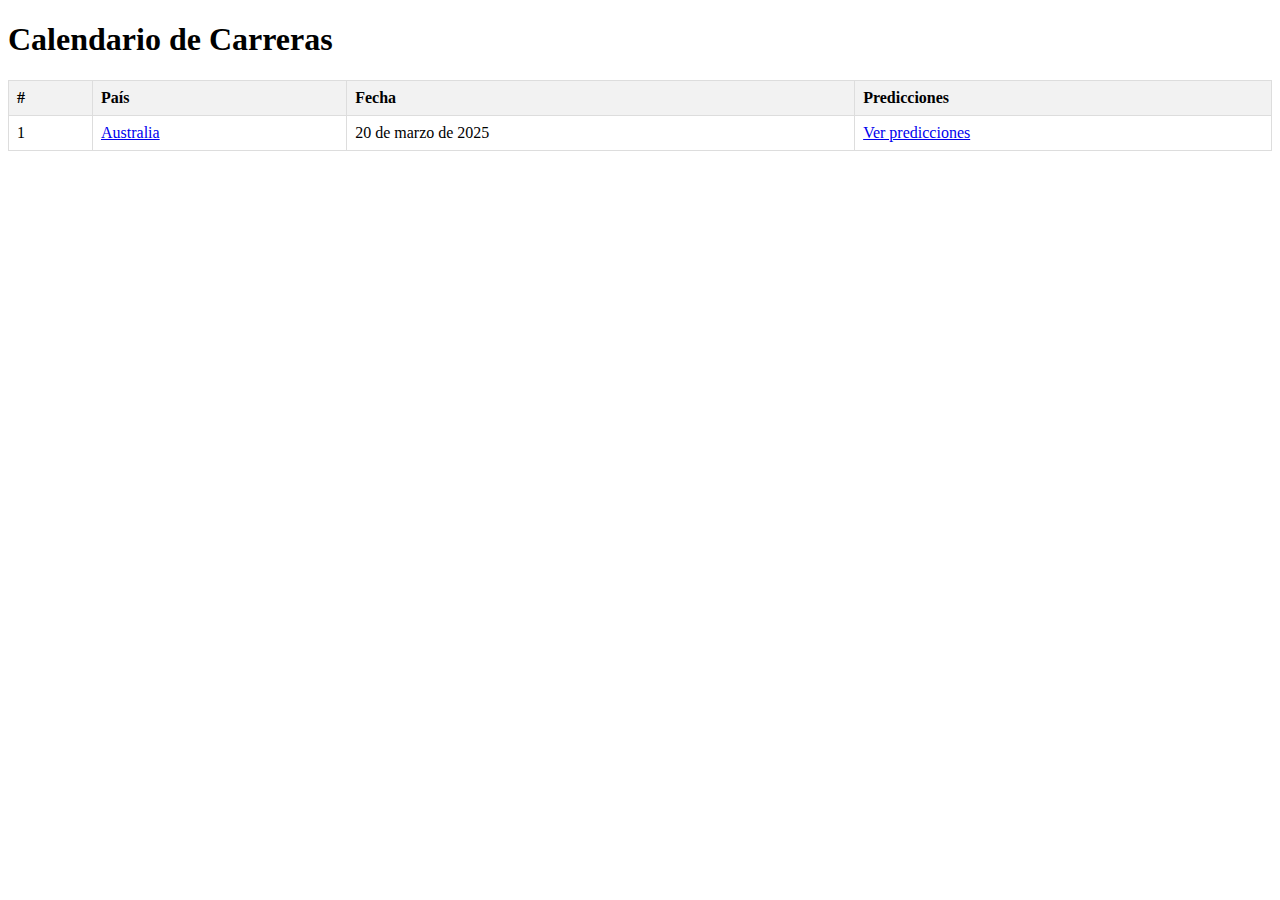
<file: calendario.html>
<!DOCTYPE html>
<html lang="es-AR">
<head>
    <meta charset="UTF-8">
    <meta name="viewport" content="width=device-width, initial-scale=1.0">
    <title>Calendario de Carreras - Prode F1</title>
    <style>
        /* Estilos CSS para la tabla */
        table {
            width: 100%;
            border-collapse: collapse;
        }
        th, td {
            border: 1px solid #ddd;
            padding: 8px;
            text-align: left;
        }
        th {
            background-color: #f2f2f2;
        }
        tr:hover {
            background-color: #f5f5f5;
        }
    </style>
</head>
<body>
    <header>
        <h1>Calendario de Carreras</h1>
    </header>
    <main>
        <table>
            <thead>
                <tr>
                    <th>#</th>
                    <th>País</th>
                    <th>Fecha</th>
                    <th>Predicciones</th>
                </tr>
            </thead>
            <tbody>
                <tr>
                    <td>1</td>
                    <td><a href="predicciones/australia.html">Australia</a></td>
                    <td>20 de marzo de 2025</td>
                    <td><a href="predicciones/australia.html">Ver predicciones</a></td>
                </tr>
                <!-- Agrega más filas para las demás carreras -->
            </tbody>
        </table>
    </main>
</body>
</html>
</file>
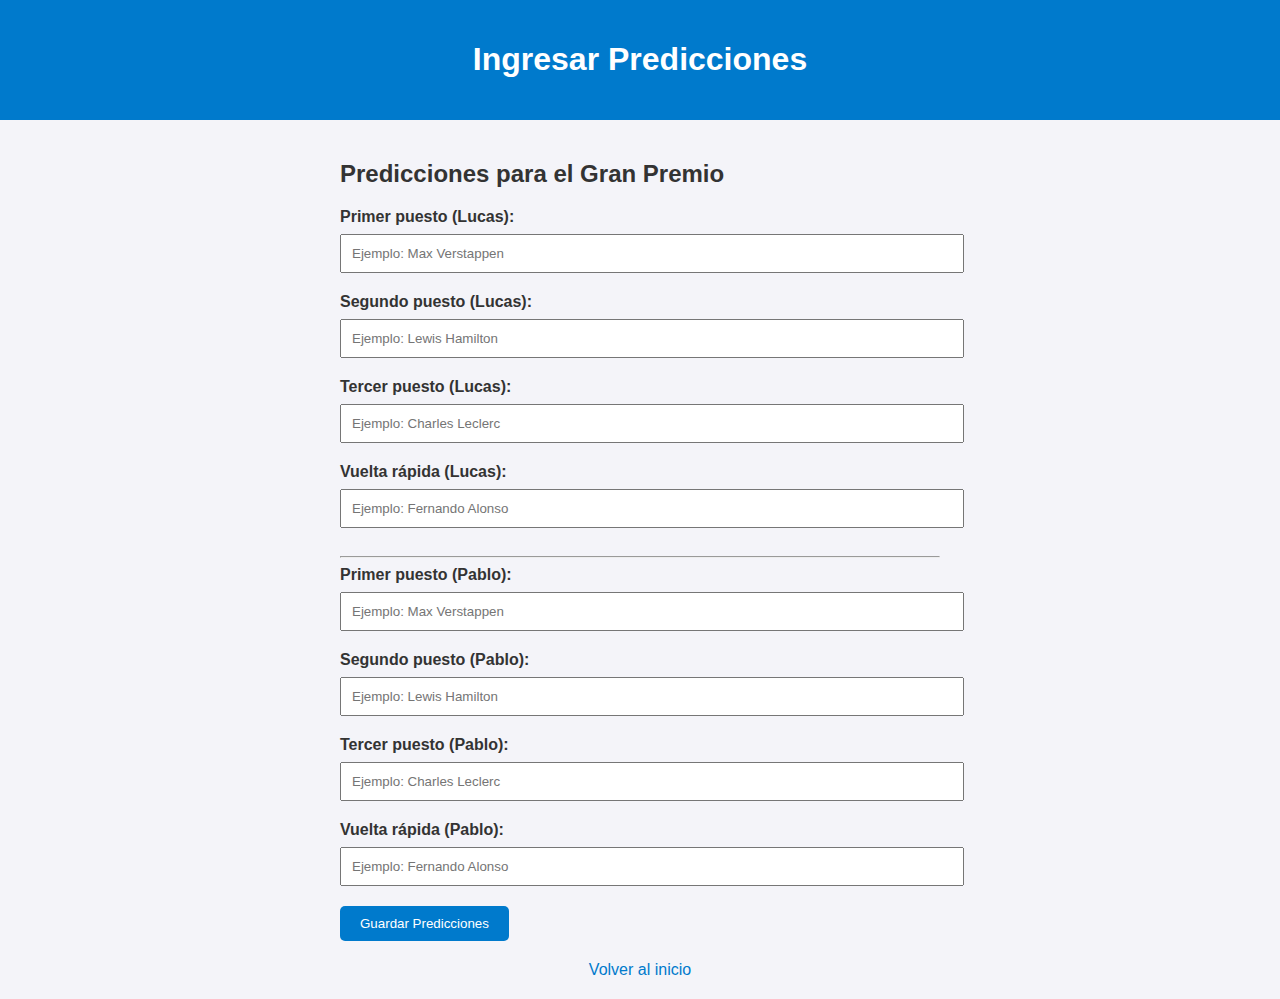
<file: predicciones.html>
<!DOCTYPE html>
<html lang="es">
<head>
    <meta charset="UTF-8">
    <meta name="viewport" content="width=device-width, initial-scale=1.0">
    <title>Ingresar Predicciones</title>
    <style>
        body {
            font-family: Arial, sans-serif;
            background-color: #f4f4f9;
            color: #333;
            margin: 0;
            padding: 0;
        }
        header {
            background-color: #007acc;
            color: white;
            padding: 20px;
            text-align: center;
        }
        main {
            padding: 20px;
        }
        form {
            max-width: 600px;
            margin: 0 auto;
        }
        label {
            display: block;
            margin-bottom: 8px;
            font-weight: bold;
        }
        input {
            width: 100%;
            padding: 10px;
            margin-bottom: 20px;
        }
        button {
            background-color: #007acc;
            color: white;
            border: none;
            cursor: pointer;
            padding: 10px 20px;
            border-radius: 5px;
        }
        button:hover {
            background-color: #005f99;
        }
        a {
            display: block;
            margin-top: 20px;
            text-align: center;
            text-decoration: none;
            color: #007acc;
        }
        a:hover {
            color: #005f99;
        }
    </style>
</head>
<body>
    <header>
        <h1>Ingresar Predicciones</h1>
    </header>
    <main>
        <form>
            <h2 id="titulo-carrera">Predicciones para el Gran Premio</h2>

            <label for="lucas-primero">Primer puesto (Lucas):</label>
            <input type="text" id="lucas-primero" placeholder="Ejemplo: Max Verstappen" required>

            <label for="lucas-segundo">Segundo puesto (Lucas):</label>
            <input type="text" id="lucas-segundo" placeholder="Ejemplo: Lewis Hamilton" required>

            <label for="lucas-tercero">Tercer puesto (Lucas):</label>
            <input type="text" id="lucas-tercero" placeholder="Ejemplo: Charles Leclerc" required>

            <label for="lucas-vr">Vuelta rápida (Lucas):</label>
            <input type="text" id="lucas-vr" placeholder="Ejemplo: Fernando Alonso" required>

            <hr>

            <label for="pablo-primero">Primer puesto (Pablo):</label>
            <input type="text" id="pablo-primero" placeholder="Ejemplo: Max Verstappen" required>

            <label for="pablo-segundo">Segundo puesto (Pablo):</label>
            <input type="text" id="pablo-segundo" placeholder="Ejemplo: Lewis Hamilton" required>

            <label for="pablo-tercero">Tercer puesto (Pablo):</label>
            <input type="text" id="pablo-tercero" placeholder="Ejemplo: Charles Leclerc" required>

            <label for="pablo-vr">Vuelta rápida (Pablo):</label>
            <input type="text" id="pablo-vr" placeholder="Ejemplo: Fernando Alonso" required>

            <button type="submit">Guardar Predicciones</button>
        </form>
        <a href="index.html">Volver al inicio</a>
    </main>

    <script>
        // Leer el parámetro 'carrera' de la URL
        const urlParams = new URLSearchParams(window.location.search);
        const carrera = urlParams.get('carrera') || 'Gran Premio';
        document.getElementById('titulo-carrera').innerText = `Predicciones para el ${carrera}`;
    </script>
</body>
</html>
</file>
